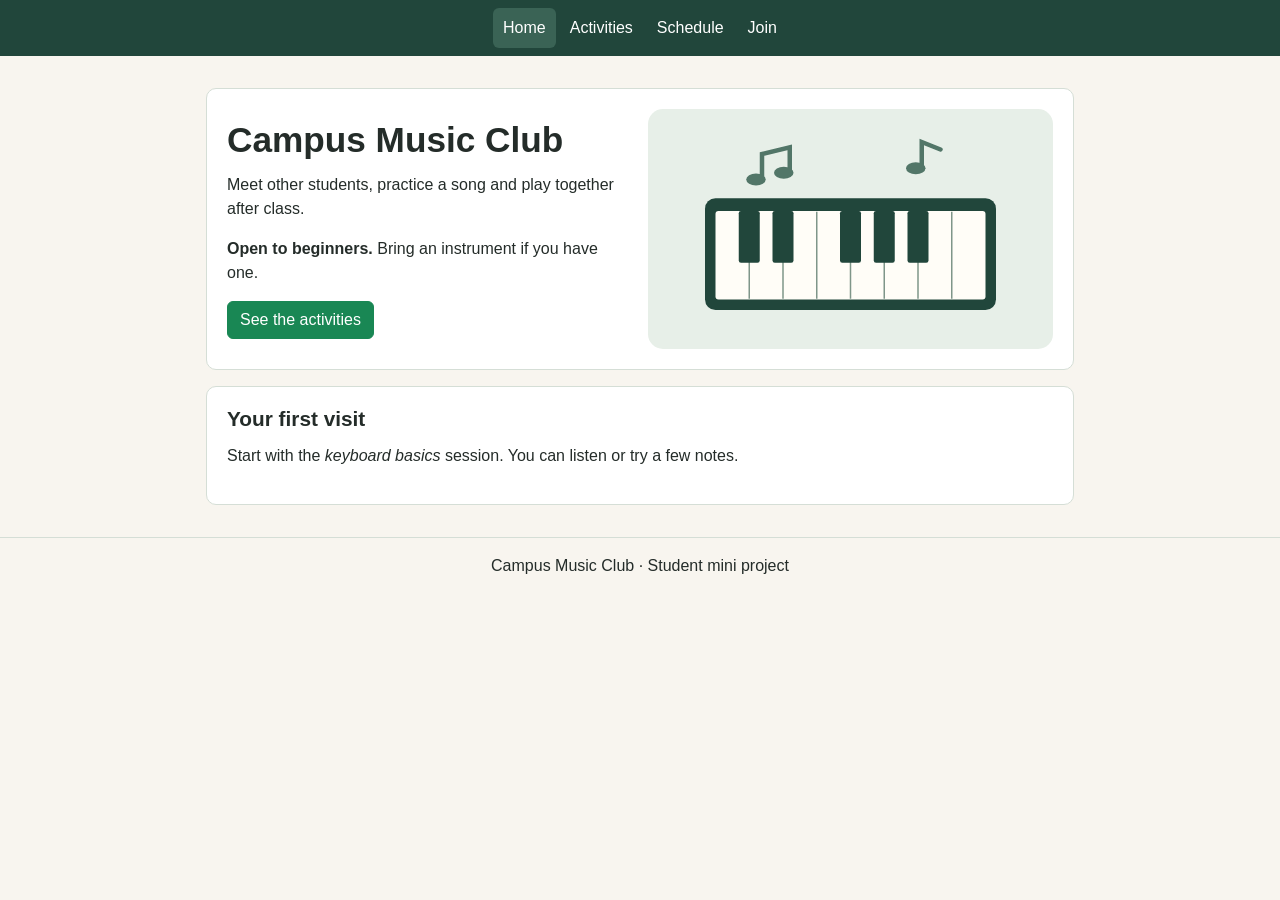
<file: index.html>
<!DOCTYPE html>
<html lang="en">
<head>
  <meta charset="UTF-8">
  <meta name="viewport" content="width=device-width, initial-scale=1.0">
  <title>Home | Campus Music Club</title>
  <link rel="stylesheet" href="vendor/bootstrap.min.css">
  <link rel="stylesheet" href="style.css">
</head>
<body>
  <header>
    <nav aria-label="Main navigation">
      <a href="index.html" aria-current="page">Home</a>
      <a href="activities.html">Activities</a>
      <a href="schedule.html">Schedule</a>
      <a href="join.html">Join</a>
    </nav>
  </header>

  <main>
    <section class="hero">
      <div>
        <h1>Campus Music Club</h1>
        <p>Meet other students, practice a song and play together after class.</p>
        <p><strong>Open to beginners.</strong> Bring an instrument if you have one.</p>
        <a class="btn btn-success" href="activities.html">See the activities</a>
      </div>
      <img src="media/keyboard.svg" alt="Drawing of piano keys and musical notes" width="540" height="320">
    </section>

    <aside class="panel">
      <h2>Your first visit</h2>
      <p>Start with the <em>keyboard basics</em> session. You can listen or try a few notes.</p>
    </aside>
  </main>

  <footer>Campus Music Club · Student mini project</footer>
</body>
</html>
</file>
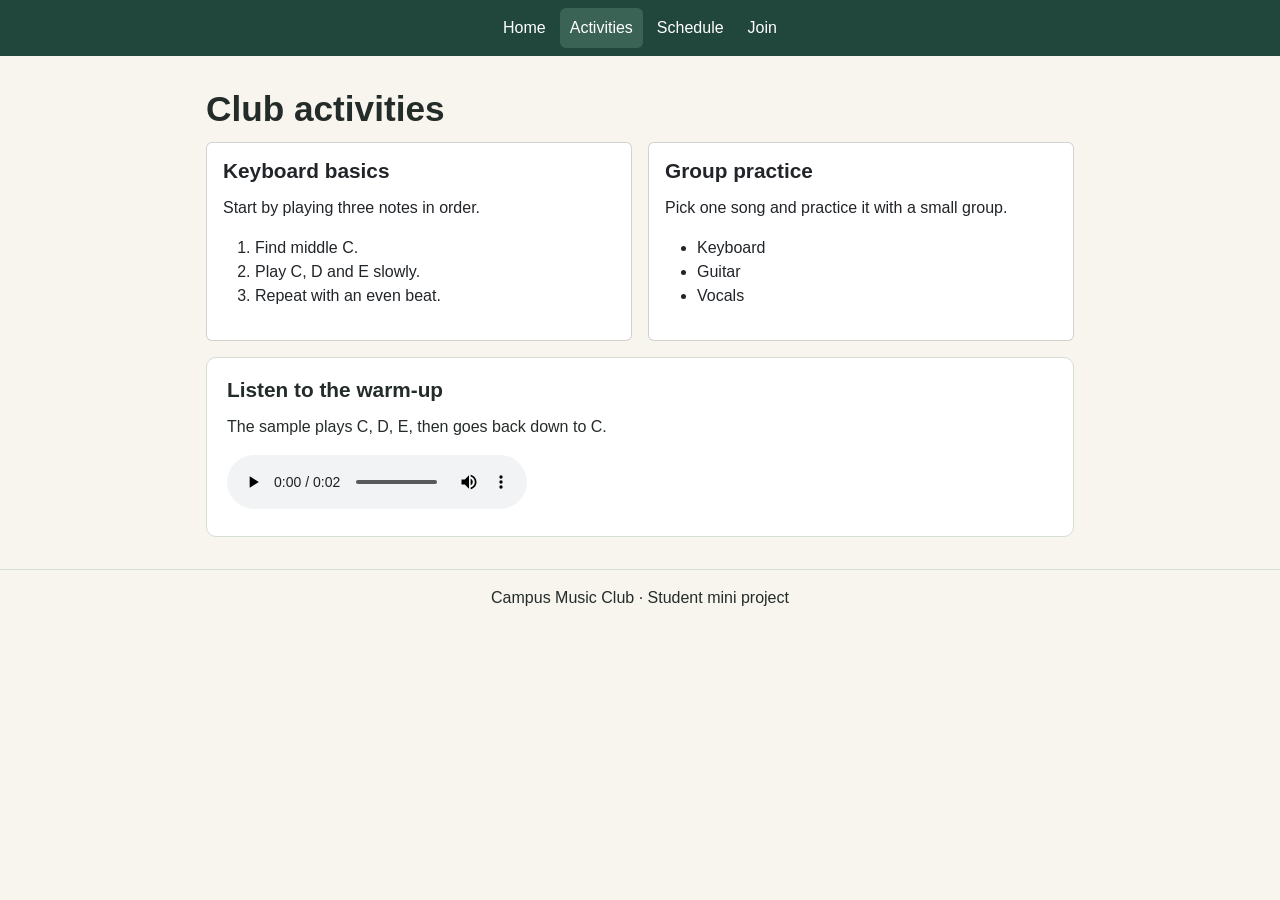
<file: activities.html>
<!DOCTYPE html>
<html lang="en">
<head>
  <meta charset="UTF-8">
  <meta name="viewport" content="width=device-width, initial-scale=1.0">
  <title>Activities | Campus Music Club</title>
  <link rel="stylesheet" href="vendor/bootstrap.min.css">
  <link rel="stylesheet" href="style.css">
</head>
<body>
  <header>
    <nav aria-label="Main navigation">
      <a href="index.html">Home</a>
      <a href="activities.html" aria-current="page">Activities</a>
      <a href="schedule.html">Schedule</a>
      <a href="join.html">Join</a>
    </nav>
  </header>

  <main>
    <h1>Club activities</h1>
    <section class="cards" aria-label="Practice sessions">
      <article class="card">
        <div class="card-body">
          <h2>Keyboard basics</h2>
          <p>Start by playing three notes in order.</p>
          <ol>
            <li>Find middle C.</li>
            <li>Play C, D and E slowly.</li>
            <li>Repeat with an even beat.</li>
          </ol>
        </div>
      </article>

      <article class="card">
        <div class="card-body">
          <h2>Group practice</h2>
          <p>Pick one song and practice it with a small group.</p>
          <ul>
            <li>Keyboard</li>
            <li>Guitar</li>
            <li>Vocals</li>
          </ul>
        </div>
      </article>
    </section>

    <section class="panel">
      <h2>Listen to the warm-up</h2>
      <p>The sample plays C, D, E, then goes back down to C.</p>
      <audio controls preload="metadata" src="media/warm-up.wav">
        <a href="media/warm-up.wav">Download the warm-up audio</a>
      </audio>
    </section>
  </main>

  <footer>Campus Music Club · Student mini project</footer>
</body>
</html>
</file>
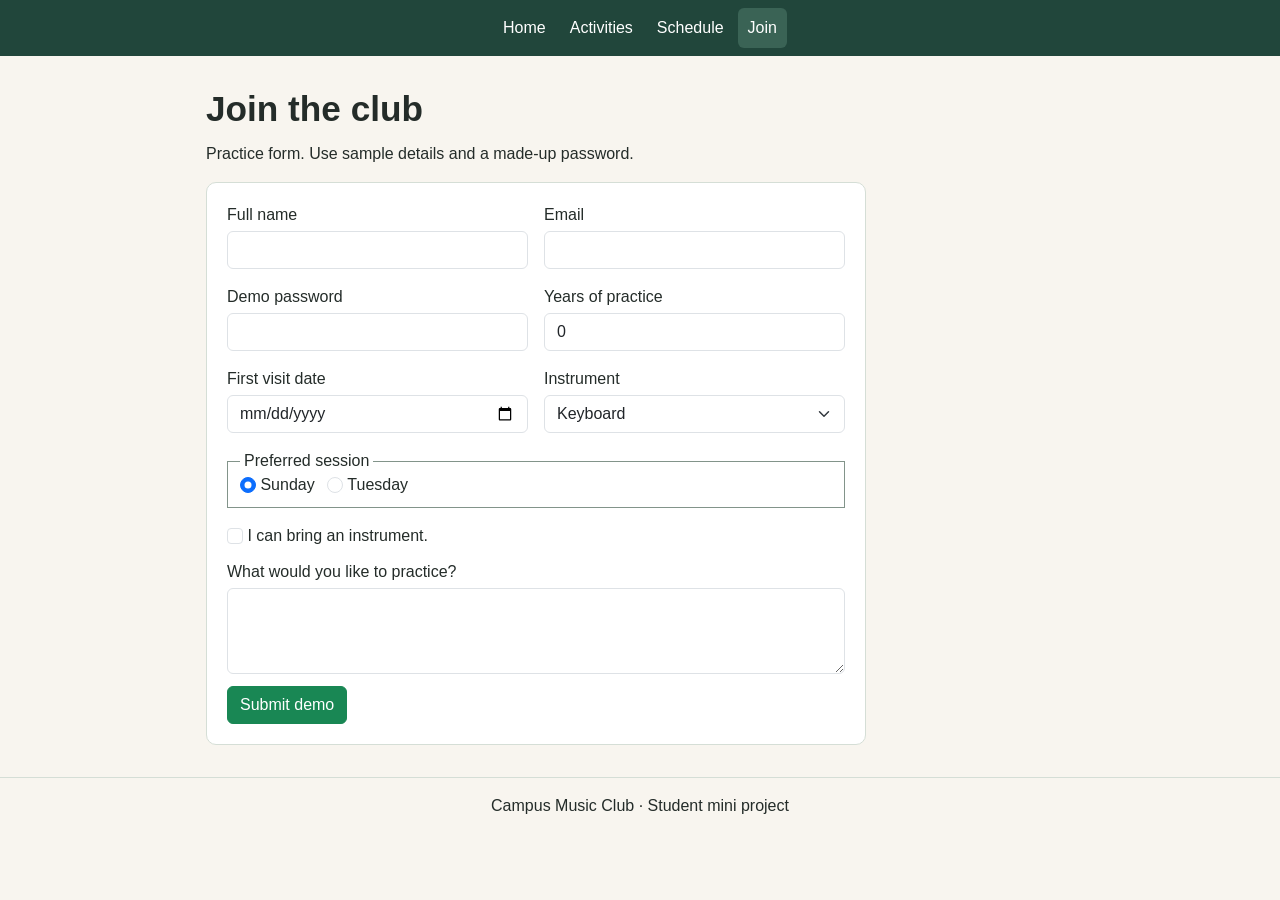
<file: join.html>
<!DOCTYPE html>
<html lang="en">
<head>
  <meta charset="UTF-8">
  <meta name="viewport" content="width=device-width, initial-scale=1.0">
  <title>Join | Campus Music Club</title>
  <link rel="stylesheet" href="vendor/bootstrap.min.css">
  <link rel="stylesheet" href="style.css">
</head>
<body>
  <header>
    <nav aria-label="Main navigation">
      <a href="index.html">Home</a>
      <a href="activities.html">Activities</a>
      <a href="schedule.html">Schedule</a>
      <a href="join.html" aria-current="page">Join</a>
    </nav>
  </header>

  <main>
    <h1>Join the club</h1>
    <p>Practice form. Use sample details and a made-up password.</p>
    <p class="panel" id="demo-result">Demo complete. This form does not save entries.</p>

    <form class="panel" action="join.html#demo-result" method="get">
      <div class="form-grid">
        <label>Full name
          <input class="form-control" type="text" required>
        </label>
        <label>Email
          <input class="form-control" type="email" required>
        </label>
        <label>Demo password
          <input class="form-control" type="password" minlength="4" required>
        </label>
        <label>Years of practice
          <input class="form-control" type="number" min="0" max="40" value="0" name="years">
        </label>
        <label>First visit date
          <input class="form-control" type="date" name="visit" required>
        </label>
        <label>Instrument
          <select class="form-select" name="instrument">
            <option value="keyboard">Keyboard</option>
            <option value="guitar">Guitar</option>
            <option value="vocals">Vocals</option>
          </select>
        </label>
      </div>

      <fieldset>
        <legend>Preferred session</legend>
        <label><input class="form-check-input" type="radio" name="session" value="sunday" checked> Sunday</label>
        <label><input class="form-check-input" type="radio" name="session" value="tuesday"> Tuesday</label>
      </fieldset>

      <label class="choice"><input class="form-check-input" type="checkbox" name="bring-instrument" value="yes"> I can bring an instrument.</label>
      <label class="d-block">What would you like to practice?
        <textarea class="form-control" rows="3"></textarea>
      </label>
      <button class="btn btn-success" type="submit">Submit demo</button>
    </form>
  </main>

  <footer>Campus Music Club · Student mini project</footer>
</body>
</html>
</file>
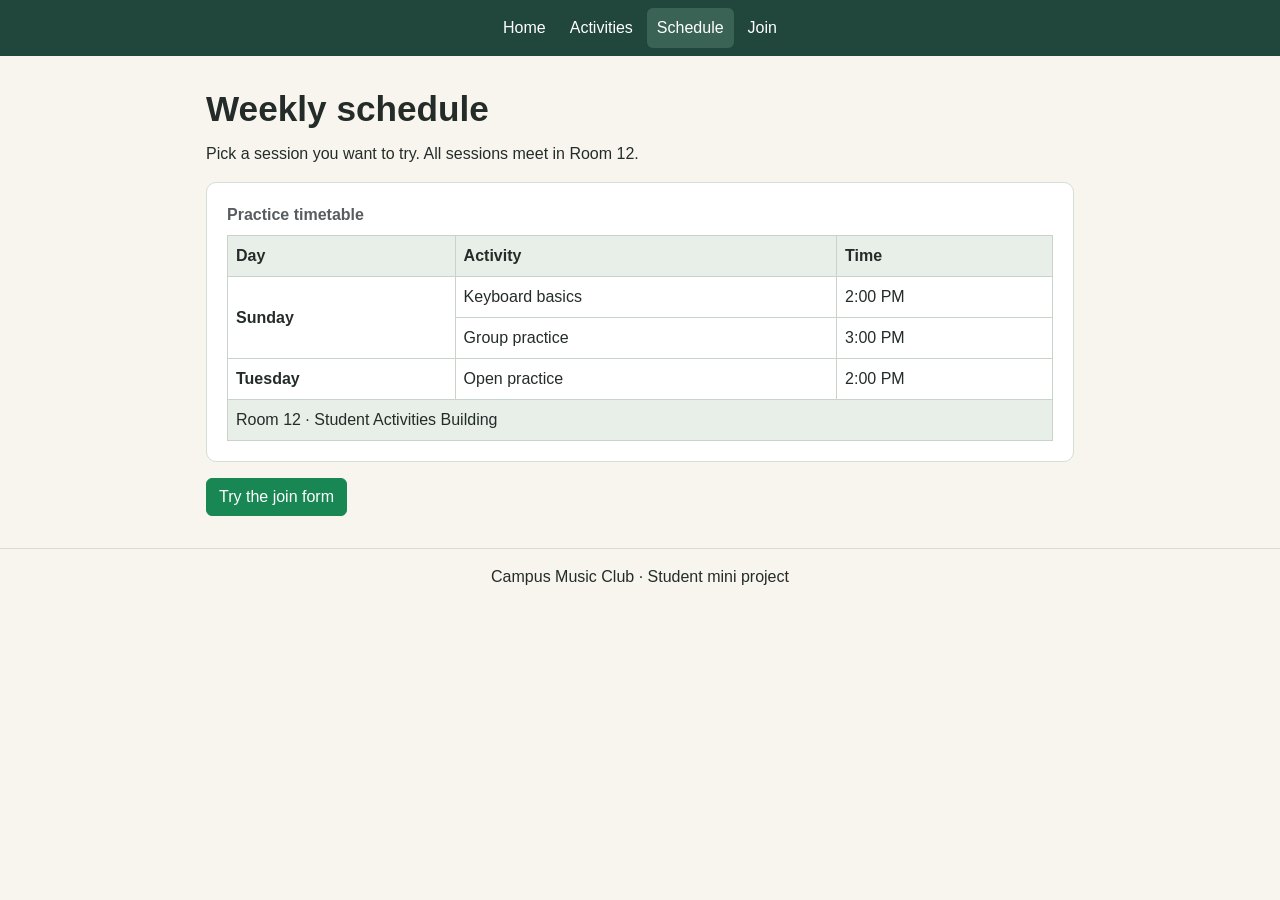
<file: schedule.html>
<!DOCTYPE html>
<html lang="en">
<head>
  <meta charset="UTF-8">
  <meta name="viewport" content="width=device-width, initial-scale=1.0">
  <title>Schedule | Campus Music Club</title>
  <link rel="stylesheet" href="vendor/bootstrap.min.css">
  <link rel="stylesheet" href="style.css">
</head>
<body>
  <header>
    <nav aria-label="Main navigation">
      <a href="index.html">Home</a>
      <a href="activities.html">Activities</a>
      <a href="schedule.html" aria-current="page">Schedule</a>
      <a href="join.html">Join</a>
    </nav>
  </header>

  <main>
    <h1>Weekly schedule</h1>
    <p>Pick a session you want to try. All sessions meet in Room 12.</p>

    <section class="panel" aria-label="Practice times">
      <table>
        <caption>Practice timetable</caption>
        <thead>
          <tr>
            <th scope="col">Day</th>
            <th scope="col">Activity</th>
            <th scope="col">Time</th>
          </tr>
        </thead>
        <tbody>
          <tr>
            <th scope="rowgroup" rowspan="2">Sunday</th>
            <td>Keyboard basics</td>
            <td>2:00 PM</td>
          </tr>
          <tr>
            <td>Group practice</td>
            <td>3:00 PM</td>
          </tr>
        </tbody>
        <tbody>
          <tr>
            <th scope="row">Tuesday</th>
            <td>Open practice</td>
            <td>2:00 PM</td>
          </tr>
        </tbody>
        <tfoot>
          <tr><td colspan="3">Room 12 · Student Activities Building</td></tr>
        </tfoot>
      </table>
    </section>

    <a class="btn btn-success" href="join.html">Try the join form</a>
  </main>

  <footer>Campus Music Club · Student mini project</footer>
</body>
</html>
</file>
<file: style.css>
* {
  box-sizing: border-box;
}

body {
  margin: 0;
  background: #f8f5ef;
  color: #242c29;
  font-family: Arial, sans-serif;
  line-height: 1.5;
}

header {
  position: sticky;
  top: 0;
  z-index: 1;
  background: #21463b;
}

nav {
  display: flex;
  flex-wrap: wrap;
  justify-content: center;
  gap: 4px;
  padding: 8px;
}

nav a {
  padding: 8px 10px;
  color: white;
  text-decoration: none;
  border-radius: 6px;
}

nav a:hover,
nav a[aria-current="page"] {
  background: #3a6355;
}

main {
  max-width: 900px;
  margin: 32px auto;
  padding: 0 16px;
}

h1, h2 {
  font-weight: bold;
  line-height: 1.2;
  margin: 0 0 12px;
}

h1 {
  font-size: 2.2rem;
}

h2 {
  font-size: 1.3rem;
}

p {
  margin: 0 0 16px;
}

.panel,
.hero {
  margin-bottom: 16px;
  padding: 20px;
  border: 1px solid #d5ded6;
  border-radius: 10px;
  background: white;
}

.hero,
.cards,
.form-grid {
  display: grid;
  grid-template-columns: 1fr 1fr;
  gap: 16px;
}

.hero {
  align-items: center;
}

.hero img {
  display: block;
  width: 100%;
  height: auto;
}

.cards {
  margin-bottom: 16px;
}

audio {
  max-width: 100%;
}

table {
  width: 100%;
  border-collapse: collapse;
}

caption {
  caption-side: top;
  margin-bottom: 8px;
  padding: 0;
  font-weight: bold;
  text-align: left;
}

th, td {
  border: 1px solid #c8d4ca;
  padding: 8px;
  text-align: left;
}

thead, tfoot {
  background: #e7efe8;
}

form {
  max-width: 660px;
}

.form-control,
.form-select {
  margin-top: 4px;
}

fieldset {
  margin: 16px 0;
  padding: 0 12px 10px;
  border: 1px solid #82948a;
}

fieldset legend {
  float: none;
  width: auto;
  margin: 0;
  padding: 0 4px;
  font-size: 1rem;
}

fieldset label {
  margin-right: 8px;
}

.choice {
  display: block;
  margin-bottom: 12px;
}

form button {
  margin-top: 12px;
}

#demo-result {
  display: none;
  scroll-margin-top: 72px;
}

#demo-result:target {
  display: block;
}

footer {
  padding: 16px;
  border-top: 1px solid #d5ded6;
  text-align: center;
}

@media (max-width: 600px) {
  .hero,
  .cards,
  .form-grid {
    grid-template-columns: 1fr;
  }

  main {
    margin-top: 20px;
  }

  h1 {
    font-size: 1.8rem;
  }
}
</file>
